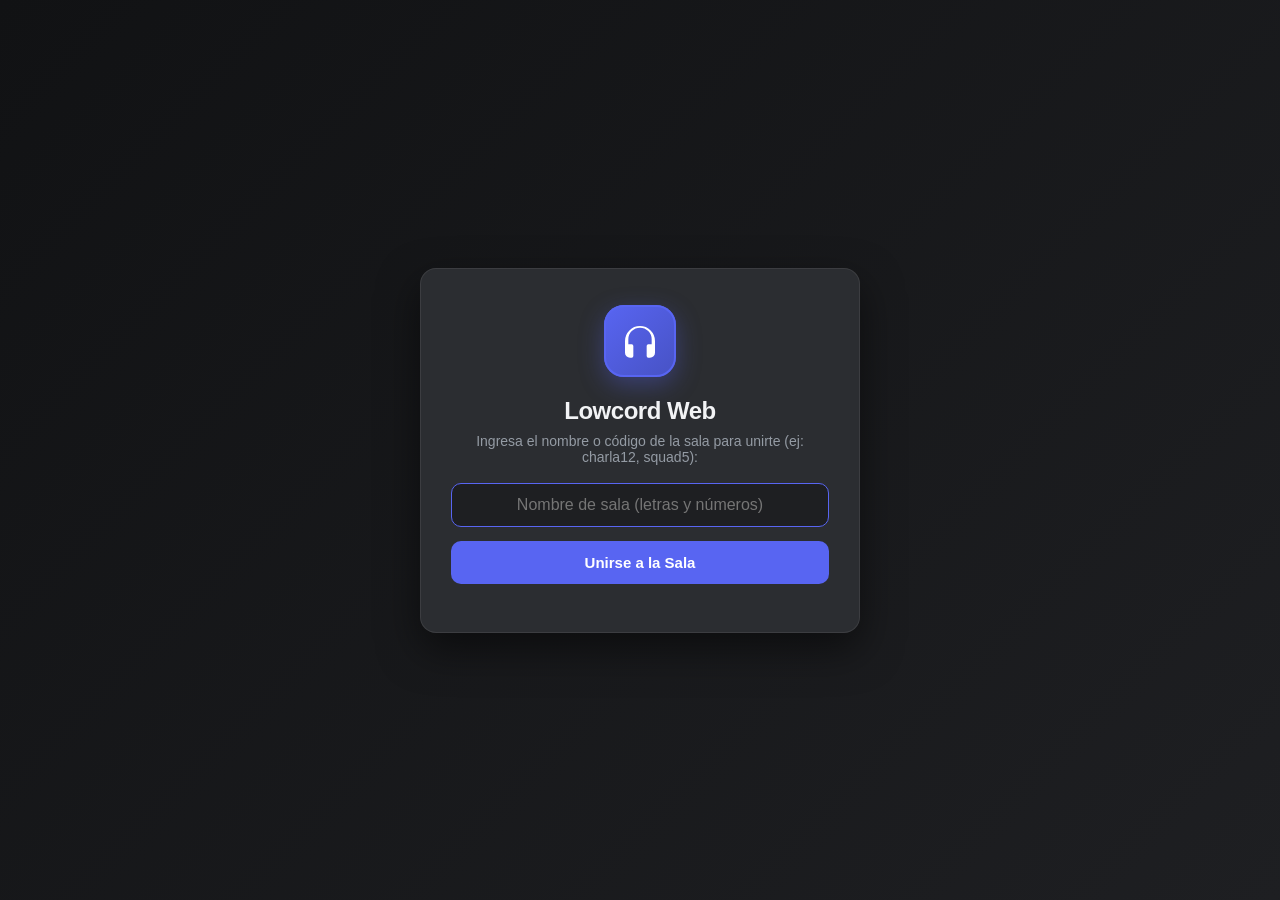
<file: docs/index.html>
<!DOCTYPE html>
<html lang="es">
<head>
  <meta charset="utf-8">
  <meta name="viewport" content="width=device-width, initial-scale=1.0">
  <title>Lowcord - Entrar a la Sala</title>
  <style>
    * {
      box-sizing: border-box;
      margin: 0;
      padding: 0;
      font-family: 'Segoe UI', -apple-system, BlinkMacSystemFont, Roboto, Helvetica, Arial, sans-serif;
    }

    body {
      background: linear-gradient(135deg, #111214 0%, #1e1f22 100%);
      color: #f2f3f5;
      min-height: 100vh;
      display: flex;
      align-items: center;
      justify-content: center;
      padding: 20px;
    }

    .card {
      background: #2b2d31;
      border: 1px solid rgba(255, 255, 255, 0.08);
      border-radius: 16px;
      padding: 36px 30px;
      width: 100%;
      max-width: 440px;
      text-align: center;
      box-shadow: 0 16px 40px rgba(0, 0, 0, 0.5);
      animation: fadeIn 0.4s ease-out;
    }

    @keyframes fadeIn {
      from { opacity: 0; transform: translateY(10px); }
      to { opacity: 1; transform: translateY(0); }
    }

    .logo-container {
      width: 72px;
      height: 72px;
      background: linear-gradient(135deg, #5865F2 0%, #4752c4 100%);
      border-radius: 20px;
      margin: 0 auto 20px auto;
      display: flex;
      align-items: center;
      justify-content: center;
      box-shadow: 0 8px 24px rgba(88, 101, 242, 0.35);
      position: relative;
    }

    .logo-container svg {
      width: 40px;
      height: 40px;
      fill: #ffffff;
    }

    .pulse-ring {
      position: absolute;
      width: 100%;
      height: 100%;
      border-radius: 20px;
      border: 2px solid #5865F2;
      animation: pulse 2s infinite;
      pointer-events: none;
    }

    @keyframes pulse {
      0% { transform: scale(1); opacity: 0.8; }
      100% { transform: scale(1.3); opacity: 0; }
    }

    h1 {
      font-size: 24px;
      font-weight: 700;
      margin-bottom: 8px;
      letter-spacing: -0.5px;
    }

    .room-pill {
      display: inline-block;
      background: #1e1f22;
      border: 1px solid rgba(255, 255, 255, 0.1);
      padding: 6px 14px;
      border-radius: 20px;
      font-size: 14px;
      color: #949ba4;
      margin-bottom: 24px;
    }

    .room-pill span {
      color: #5865F2;
      font-weight: 700;
    }

    .status-box {
      background: #1e1f22;
      border-radius: 12px;
      padding: 18px 16px;
      margin-bottom: 24px;
      border-left: 4px solid #f0b232;
      text-align: left;
      transition: all 0.3s ease;
    }

    .status-box.online {
      border-left-color: #23a55a;
    }

    .status-box.offline {
      border-left-color: #f23f43;
    }

    .status-title {
      font-size: 14px;
      font-weight: 600;
      display: flex;
      align-items: center;
      gap: 8px;
      margin-bottom: 6px;
    }

    .dot {
      width: 8px;
      height: 8px;
      border-radius: 50%;
      background: #f0b232;
    }

    .dot.online { background: #23a55a; }
    .dot.offline { background: #f23f43; }

    .status-desc {
      font-size: 13px;
      color: #949ba4;
      line-height: 1.4;
    }

    .btn {
      width: 100%;
      padding: 13px;
      background: #5865F2;
      color: white;
      border: none;
      border-radius: 10px;
      font-size: 15px;
      font-weight: 600;
      cursor: pointer;
      transition: background 0.2s, transform 0.1s;
      margin-bottom: 12px;
      display: flex;
      align-items: center;
      justify-content: center;
      gap: 8px;
    }

    .btn:hover {
      background: #4752c4;
    }

    .btn:active {
      transform: scale(0.98);
    }

    .btn:disabled {
      opacity: 0.6;
      cursor: not-allowed;
    }

    .secondary-link {
      color: #949ba4;
      font-size: 13px;
      text-decoration: none;
      cursor: pointer;
      display: inline-block;
      margin-top: 10px;
    }

    .secondary-link:hover {
      color: #dbdee1;
      text-decoration: underline;
    }

    .text-input {
      width: 100%;
      padding: 12px 14px;
      background: #1e1f22;
      border: 1px solid rgba(255, 255, 255, 0.15);
      border-radius: 10px;
      color: white;
      font-size: 16px;
      margin-bottom: 14px;
      outline: none;
      text-align: center;
    }

    .text-input:focus {
      border-color: #5865F2;
    }

    .timer-text {
      font-size: 12px;
      color: #80848e;
      margin-top: 8px;
    }

    .view-section {
      display: none;
    }

    .view-section.active {
      display: block;
    }

    @media (max-width: 480px) {
      body {
        padding: 14px;
      }
      .card {
        padding: 26px 20px;
        border-radius: 14px;
      }
      .logo-container {
        width: 60px;
        height: 60px;
        border-radius: 16px;
        margin-bottom: 16px;
      }
      .logo-container svg {
        width: 32px;
        height: 32px;
      }
      h1 {
        font-size: 21px;
      }
      .btn {
        padding: 14px;
        font-size: 15px;
      }
    }
  </style>
</head>
<body>

  <div class="card">
    <div class="logo-container">
      <div class="pulse-ring" id="pulseRing"></div>
      <svg viewBox="0 0 24 24">
        <path d="M12 3a9 9 0 0 0-9 9v7a3 3 0 0 0 3 3h1a1 1 0 0 0 1-1v-6a1 1 0 0 0-1-1H5v-3a7 7 0 1 1 14 0v3h-2a1 1 0 0 0-1 1v6a1 1 0 0 0 1 1h1a3 3 0 0 0 3-3v-7a9 9 0 0 0-9-9z"/>
      </svg>
    </div>

    <h1>Lowcord Web</h1>

    <!-- VISTA 1: Ingreso de sala si no hay ninguna especificada -->
    <div class="view-section" id="viewInput">
      <p style="color: #949ba4; font-size: 14px; margin-bottom: 18px;">
        Ingresa el nombre o código de la sala para unirte (ej: charla12, squad5):
      </p>
      <form onsubmit="handleInputSubmit(event)">
        <input type="text" id="manualRoomInput" class="text-input" placeholder="Nombre de sala (letras y números)" autocomplete="off" required>
        <button type="submit" class="btn">Unirse a la Sala</button>
      </form>
    </div>

    <!-- VISTA 2: Busqueda / Espera de sala -->
    <div class="view-section" id="viewWaiting">
      <div class="room-pill">Sala: <span id="roomNameDisplay">-</span></div>

      <div class="status-box" id="statusBox">
        <div class="status-title">
          <div class="dot" id="statusDot"></div>
          <span id="statusTitle">Buscando sala...</span>
        </div>
        <div class="status-desc" id="statusDesc">
          Conectando al registro P2P para encontrar la sala de tu amigo...
        </div>
      </div>

      <button class="btn" id="actionBtn" onclick="checkRoom(true)">
        <span id="btnText">Reintentar Ahora</span>
      </button>

      <div class="timer-text" id="timerText">Reintentando automáticamente en 3s...</div>

      <div>
        <a class="secondary-link" onclick="switchViewToInput()">Cambiar de sala</a>
      </div>
    </div>
  </div>

  <script>
    const urlParams = new URLSearchParams(window.location.search);
    let currentRoom = (urlParams.get('room') || localStorage.getItem('lowcord_room') || '').trim().toLowerCase();

    let countdown = 3;
    let timerId = null;
    let isChecking = false;

    function init() {
      if (currentRoom) {
        startWaitingForRoom(currentRoom);
      } else {
        switchViewToInput();
      }
    }

    function switchViewToInput() {
      if (timerId) clearInterval(timerId);
      document.getElementById('viewWaiting').classList.remove('active');
      document.getElementById('viewInput').classList.add('active');
      const input = document.getElementById('manualRoomInput');
      input.value = currentRoom;
      setTimeout(() => input.focus(), 100);
    }

    function handleInputSubmit(e) {
      e.preventDefault();
      const val = (document.getElementById('manualRoomInput').value || '').replace(/[^a-zA-Z0-9_-]/g, '').trim().toLowerCase();
      if (!val) return;

      currentRoom = val;
      localStorage.setItem('lowcord_room', currentRoom);

      // Actualizar URL sin recargar para facilitar compartir
      const url = new URL(window.location.href);
      url.searchParams.set('room', currentRoom);
      window.history.replaceState({}, '', url.toString());

      startWaitingForRoom(currentRoom);
    }

    function startWaitingForRoom(room) {
      document.getElementById('roomNameDisplay').textContent = room;
      document.getElementById('viewInput').classList.remove('active');
      document.getElementById('viewWaiting').classList.add('active');
      checkRoom(false);
    }

    async function checkRoom(isManual = false) {
      if (isChecking || !currentRoom) return;
      isChecking = true;

      const statusBox = document.getElementById('statusBox');
      const statusDot = document.getElementById('statusDot');
      const statusTitle = document.getElementById('statusTitle');
      const statusDesc = document.getElementById('statusDesc');
      const pulseRing = document.getElementById('pulseRing');

      if (isManual) {
        statusTitle.textContent = "Verificando conexión...";
        statusDesc.textContent = "Consultando el estado actual de la sala...";
      }

      try {
        const res = await fetch(`https://api.keyval.org/get/lowcord_${encodeURIComponent(currentRoom)}?_t=${Date.now()}`);
        if (!res.ok) throw new Error("Error de red");

        const data = await res.json();

        if (data && data.status === 'SUCCESS' && data.val) {
          const val = data.val.trim();
          if ((val.startsWith('http://') || val.startsWith('https://')) && val.toLowerCase() !== 'offline') {
            statusBox.className = "status-box online";
            statusDot.className = "dot online";
            statusTitle.textContent = "¡Sala Encontrada!";
            statusDesc.textContent = "Conectando a la llamada WebRTC...";
            pulseRing.style.borderColor = "#23a55a";

            document.getElementById('btnText').textContent = "Conectando...";
            document.getElementById('actionBtn').disabled = true;
            document.getElementById('timerText').textContent = "Redirigiendo de inmediato...";

            if (timerId) clearInterval(timerId);

            setTimeout(() => {
              try {
                const targetUrl = new URL(val);
                targetUrl.searchParams.set('room', currentRoom);
                window.location.replace(targetUrl.toString());
              } catch (e) {
                window.location.replace(val);
              }
            }, 500);
            return;
          }
        }

        statusBox.className = "status-box offline";
        statusDot.className = "dot offline";
        statusTitle.textContent = "Sala fuera de línea";
        statusDesc.textContent = `La sala "${currentRoom}" no está activa en este momento. Esperando a que el anfitrión abra Lowcord...`;
        pulseRing.style.borderColor = "#f23f43";

      } catch (err) {
        statusBox.className = "status-box offline";
        statusDot.className = "dot offline";
        statusTitle.textContent = "Esperando al anfitrión...";
        statusDesc.textContent = `Apenas tu amigo inicie Lowcord en su PC con la sala "${currentRoom}", entrarás automáticamente.`;
      } finally {
        isChecking = false;
        resetCountdown();
      }
    }

    function resetCountdown() {
      countdown = 3;
      updateTimerText();
      if (timerId) clearInterval(timerId);
      timerId = setInterval(() => {
        countdown--;
        updateTimerText();
        if (countdown <= 0) {
          clearInterval(timerId);
          checkRoom();
        }
      }, 1000);
    }

    function updateTimerText() {
      const timerElem = document.getElementById('timerText');
      if (timerElem) {
        timerElem.textContent = `Reintentando automáticamente en ${countdown}s...`;
      }
    }

    init();
  </script>
</body>
</html>
</file>
